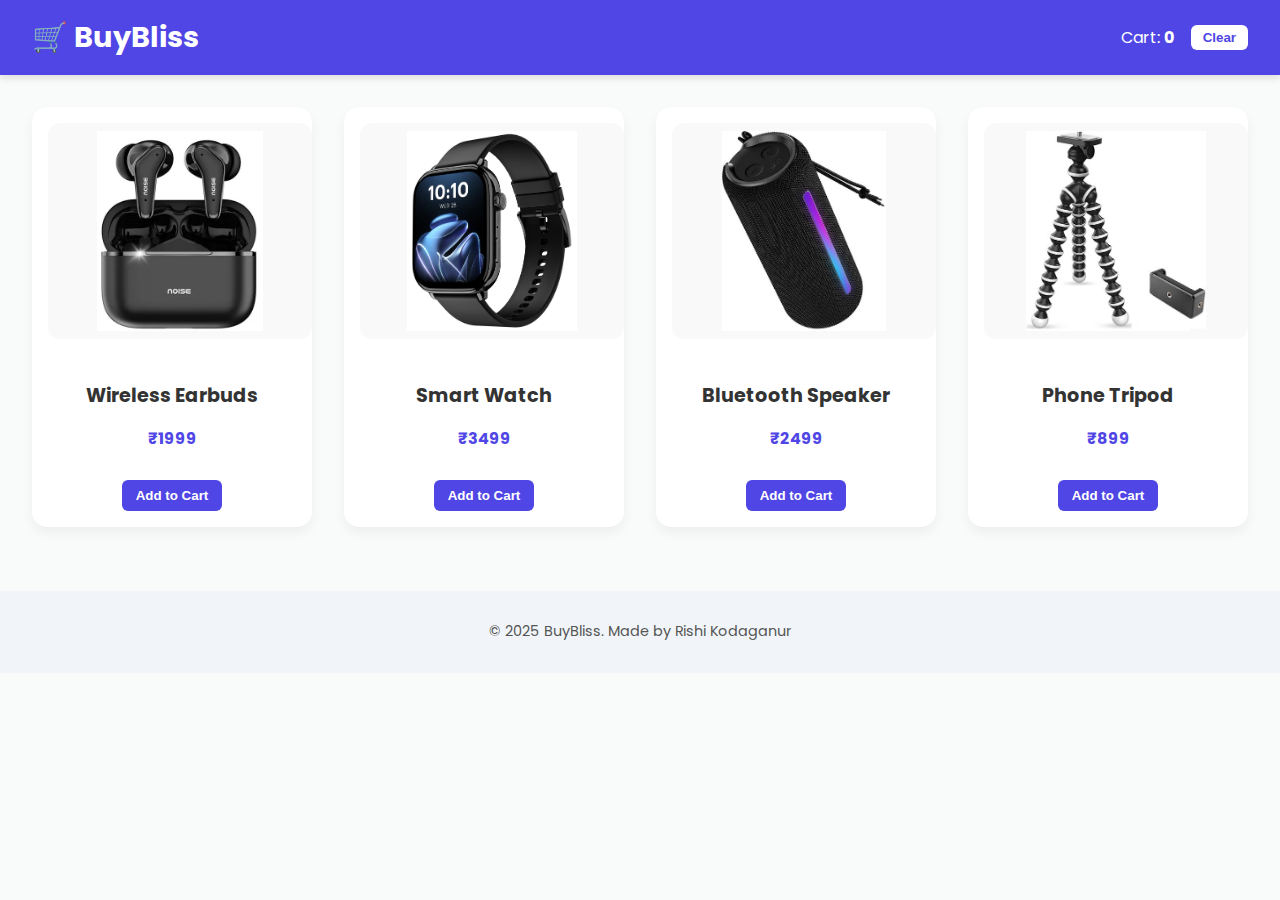
<file: BuyBliss/index.html>
<!DOCTYPE html>
<html lang="en">
<head>
  <meta charset="UTF-8" />
  <meta name="viewport" content="width=device-width, initial-scale=1.0"/>
  <title>BuyBliss - Your Joyful Shopping Partner</title>
  <link rel="stylesheet" href="style.css" />
  <link href="https://fonts.googleapis.com/css2?family=Poppins:wght@400;600&display=swap" rel="stylesheet">
</head>
<body>
  <header>
    <h1>🛒 BuyBliss</h1>
    <div class="cart">
      <span>Cart: <strong id="cart-count">0</strong></span>
      <button onclick="clearCart()">Clear</button>
    </div>
  </header>

  <main>
    <section id="product-grid"></section>
  </main>

  <footer>
    <p>© 2025 BuyBliss. Made by Rishi Kodaganur</p>
  </footer>

  <script src="script.js"></script>
</body>
</html>
</file>
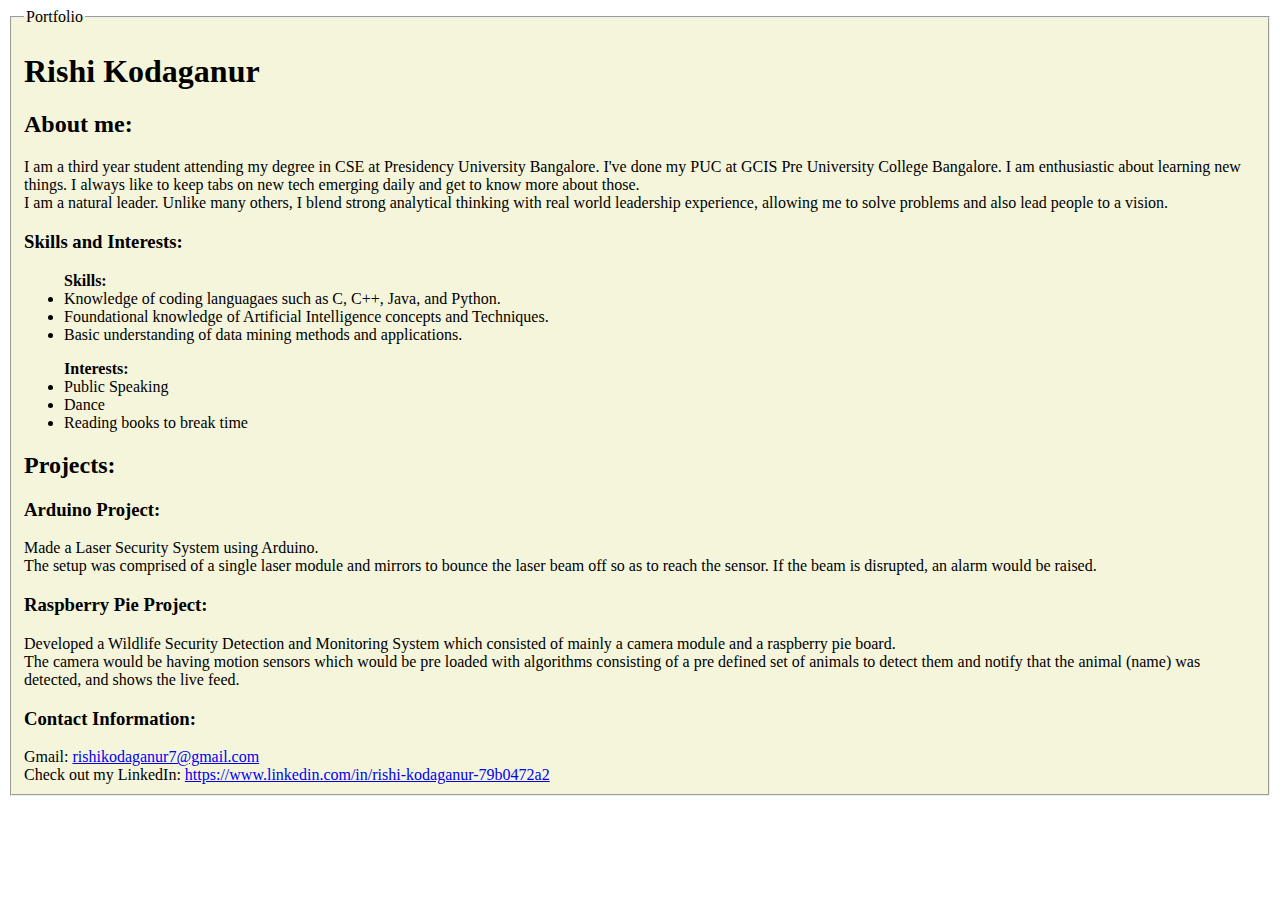
<file: assignment1.html>
<!DOCTYPE html>
<html>
<head>
    <title>Rishi Kodaganur-Portfolio</title>
</head>
<body>
    <fieldset style="background-color: beige;">
    <Legend>Portfolio</Legend>
    <h1>Rishi Kodaganur</h1>
    <div>
        <h2>About me:</h2>
        <p>I am a third year student attending my degree in CSE at Presidency University Bangalore. I've done my PUC at GCIS Pre University College Bangalore.
            I am enthusiastic about learning new things. I always like to keep tabs on new tech emerging daily and get to know more about those. <br>
            I am a natural leader. Unlike many others, I blend strong analytical thinking with real world leadership experience, allowing me to solve problems and also lead people to a vision.

        </p>
    </div>
    <h3>Skills and Interests:</h3>
        <ul style="list-style-type: style type none;"> <b>Skills:</b>
            <li>Knowledge of coding languagaes such as C, C++, Java, and Python.</li>
            <li>Foundational knowledge of Artificial Intelligence concepts and Techniques.</li>
            <li>Basic understanding of data mining methods and applications.</li>
        </ul>
        <ul>
            <b>Interests:</b>
            <li>Public Speaking</li>
            <li>Dance</li>
            <li>Reading books to break time</li>

        </ul>
        <div>
            <h2>Projects:</h2>
            <div><h3>Arduino Project:</h3>
            Made a Laser Security System using Arduino. <br>The setup was comprised of a single laser module and mirrors to bounce the
            laser beam off so as to reach the sensor. If the beam is disrupted, an alarm would be raised. 
        </div>
        <div><h3>Raspberry Pie Project:</h3>
        Developed a Wildlife Security Detection and Monitoring System which consisted of mainly a camera module and a raspberry pie board. <br>
        The camera would be having motion sensors which would be pre loaded with algorithms consisting of a pre defined set of animals to detect them and notify that the animal (name) was detected, and shows the live feed. 
        </div>
        </div>
        <div><h3>Contact Information:</h3>
        Gmail:  <a href="mailto:rishikodaganur7@gmail.com" target="_blank">rishikodaganur7@gmail.com</a> <br>
        Check out my LinkedIn: <a href="https://www.linkedin.com/in/rishi-kodaganur-79b0472a2" target="_blank">https://www.linkedin.com/in/rishi-kodaganur-79b0472a2</a>

        </div>

       
    </fieldset>
</body>
</html>
</file>
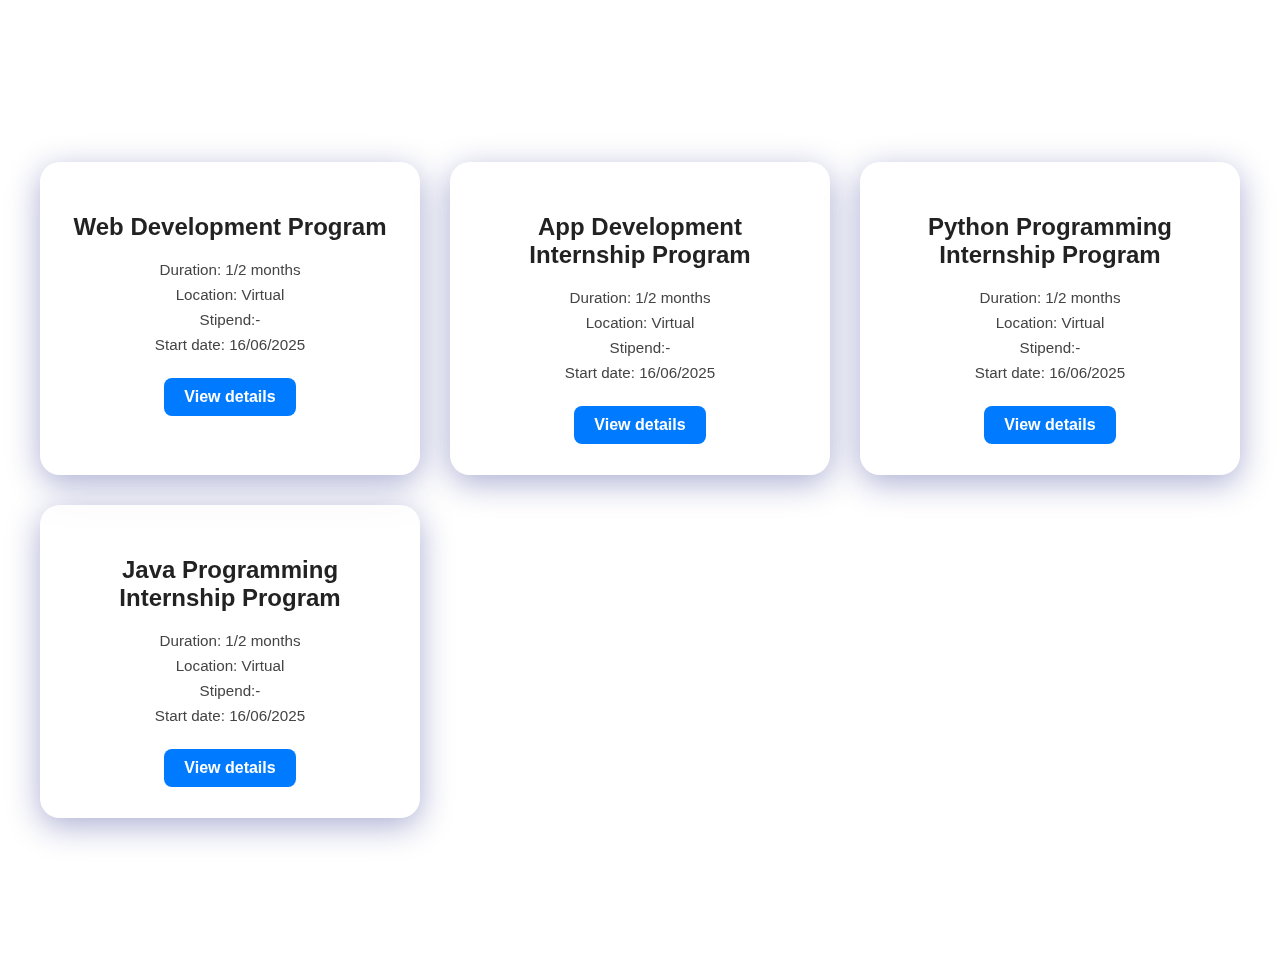
<file: assignment2.html>
<!DOCTYPE html>
<html>
<head>
    
    <title>Assignment-2</title>
   <style>
body {
      margin: 0;
      font-family: 'Segoe UI', Tahoma, Geneva, Verdana, sans-serif;
      background: linear-gradient(to right, white, white);
      display: flex;
      justify-content: center;
      align-items: center;
      min-height: 100vh;
      padding: 40px 20px;
    }

    .parent {
      display: grid;
      grid-template-columns: repeat(auto-fit, minmax(300px, 1fr));
      gap: 30px;
      max-width: 1200px;
      width: 100%;
    }

    .card {
      background: rgba(255, 255, 255, 0.25);
      border-radius: 20px;
      box-shadow: 0 8px 32px rgba(31, 38, 135, 0.37);
      backdrop-filter: blur(12px);
      -webkit-backdrop-filter: blur(12px);
      padding: 30px;
      text-align: center;
      border: 1px solid rgba(255, 255, 255, 0.2);
      transition: transform 0.3s ease, box-shadow 0.3s ease;
    }

    .card:hover {
      transform: translateY(-10px);
      box-shadow: 0 10px 40px rgba(0, 0, 0, 0.2);
    }

    .card h2 {
      font-size: 1.5rem;
      margin-bottom: 20px;
      color: #222;
    }

    .card ul {
      list-style: none;
      padding: 0;
      margin: 0 0 25px 0;
      color: #444;
      font-size: 0.95rem;
    }

    .card ul li {
      margin-bottom: 8px;
    }

    .btn {
      padding: 10px 20px;
      background-color: #007bff;
      border: none;
      color: white;
      border-radius: 8px;
      text-decoration: none;
      font-weight: bold;
      transition: background-color 0.3s ease, transform 0.2s ease;
      display: inline-block;
    }

    .btn:hover {
      background-color: #0056b3;
      transform: scale(1.05);
    }
   </style>
</head>
<body>
    <div class="parent">
        <div class="card"><h2>Web Development Program</h2>
            <ul>
                <li>Duration: 1/2 months</li>
                <li>Location: Virtual</li>
                <li>Stipend:-</li>
                <li>Start date: 16/06/2025</li>
            </ul>
            <a href="https://www.vaultofcodes.in/courses" class="btn" target="_blank"> View details</a >
        </div>
        <div class="card">
            <h2>App Development Internship Program</h2>
             <ul>
                <li>Duration: 1/2 months</li>
                <li>Location: Virtual</li>
                <li>Stipend:-</li>
                <li>Start date: 16/06/2025</li>
            </ul>
            <a href="https://www.vaultofcodes.in/courses" class="btn" target="_blank"> View details</a>
        </div>
        <div class="card">
            <h2>Python Programming Internship Program</h2>
             <ul>
                <li>Duration: 1/2 months</li>
                <li>Location: Virtual</li>
                <li>Stipend:-</li>
                <li>Start date: 16/06/2025</li>
            </ul>
            <a href="https://www.vaultofcodes.in/courses" class="btn" target="_blank"> View details</a>
        </div>
        <div class="card">
            <h2>Java Programming Internship Program</h2>
             <ul>
                <li>Duration: 1/2 months</li>
                <li>Location: Virtual</li>
                <li>Stipend:-</li>
                <li>Start date: 16/06/2025</li>
            </ul>
            <a href="https://www.vaultofcodes.in/courses" class="btn" target="_blank"> View details</a>
        </div>
        </div>

    
</body>
</html>
</file>
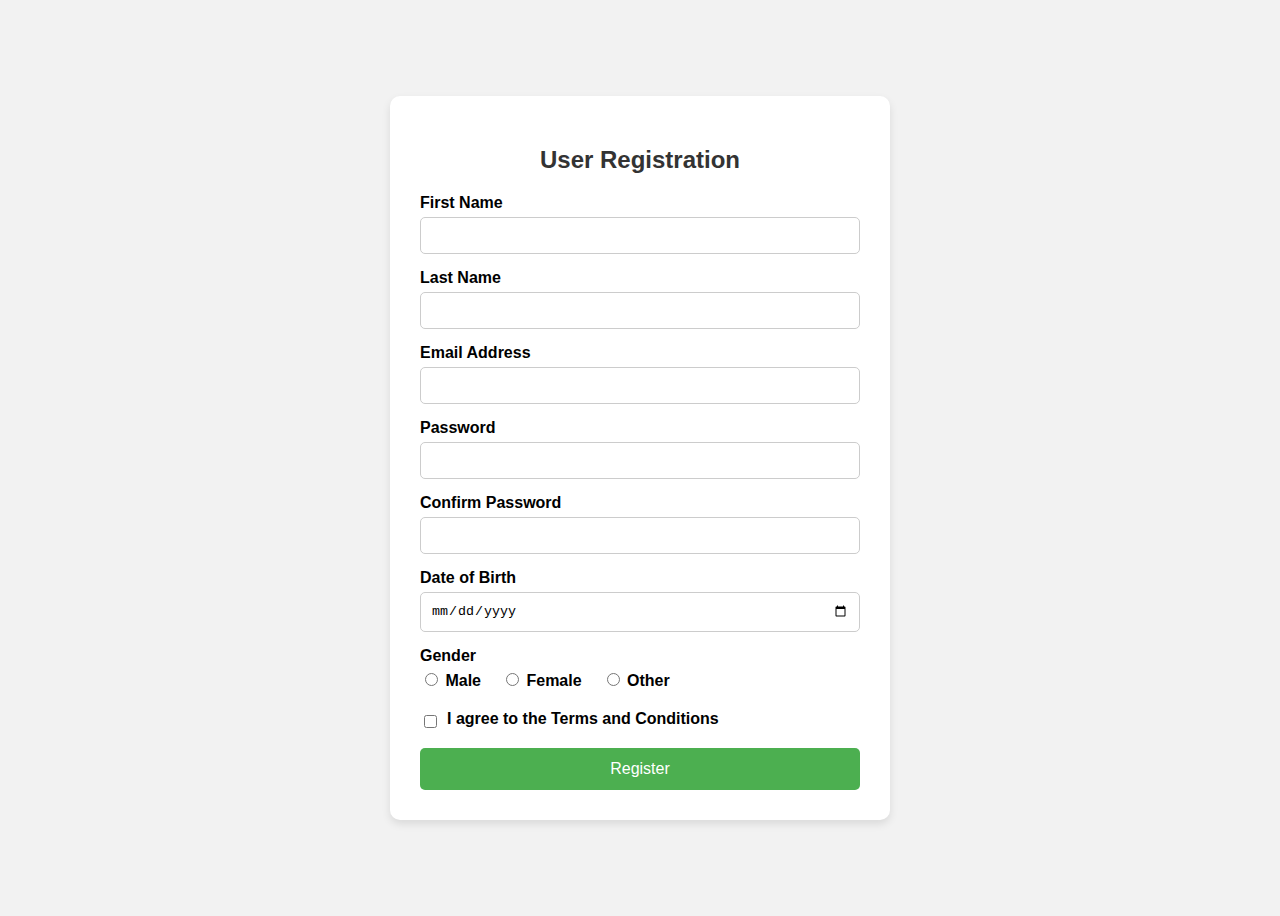
<file: assignment3.html>
<!DOCTYPE html>
<html lang="en">
<head>
  <meta charset="UTF-8" />
  <meta name="viewport" content="width=device-width, initial-scale=1.0" />
  <title>User Registration Form</title>
  <style>
    * {
      box-sizing: border-box;
    }

    body {
      font-family: 'Segoe UI', Tahoma, Geneva, Verdana, sans-serif;
      background: #f2f2f2;
      padding: 20px;
      display: flex;
      justify-content: center;
      align-items: center;
      height: 100vh;
    }

    .container {
      background: #fff;
      padding: 30px;
      border-radius: 10px;
      max-width: 500px;
      width: 100%;
      box-shadow: 0 4px 8px rgba(0, 0, 0, 0.1);
    }

    h2 {
      text-align: center;
      margin-bottom: 20px;
      color: #333;
    }

    .form-group {
      margin-bottom: 15px;
    }

    label {
      display: block;
      font-weight: bold;
      margin-bottom: 5px;
    }

    input[type="text"],
    input[type="email"],
    input[type="password"],
    input[type="date"],
    select {
      width: 100%;
      padding: 10px;
      border-radius: 5px;
      border: 1px solid #ccc;
    }

    .gender-options {
      display: flex;
      gap: 20px;
    }

    .checkbox-group {
      display: flex;
      align-items: center;
    }

    .checkbox-group input {
      margin-right: 10px;
    }

    button {
      width: 100%;
      padding: 12px;
      border: none;
      border-radius: 5px;
      background: #4caf50;
      color: white;
      font-size: 16px;
      cursor: pointer;
    }

    button:hover {
      background: #45a049;
    }

    .error {
      color: red;
      font-size: 0.9em;
    }

    @media (max-width: 500px) {
      .gender-options {
        flex-direction: column;
      }
    }
  </style>
</head>
<body>
  <div class="container">
    <h2>User Registration</h2>
    <form id="registrationForm">
      <div class="form-group">
        <label for="fname">First Name</label>
        <input type="text" id="fname" required />
      </div>
      <div class="form-group">
        <label for="lname">Last Name</label>
        <input type="text" id="lname" required />
      </div>
      <div class="form-group">
        <label for="email">Email Address</label>
        <input type="email" id="email" required />
      </div>
      <div class="form-group">
        <label for="password">Password</label>
        <input type="password" id="password" required />
      </div>
      <div class="form-group">
        <label for="confirmPassword">Confirm Password</label>
        <input type="password" id="confirmPassword" required />
        <div class="error" id="passwordError"></div>
      </div>
      <div class="form-group">
        <label for="dob">Date of Birth</label>
        <input type="date" id="dob" required />
      </div>
      <div class="form-group">
        <label>Gender</label>
        <div class="gender-options">
          <label><input type="radio" name="gender" value="Male" required /> Male</label>
          <label><input type="radio" name="gender" value="Female" /> Female</label>
          <label><input type="radio" name="gender" value="Other" /> Other</label>
        </div>
      </div>
      <div class="form-group checkbox-group">
        <input type="checkbox" id="terms" required />
        <label for="terms">I agree to the Terms and Conditions</label>
      </div>
      <button type="submit">Register</button>
    </form>
  </div>

  <script>
    const form = document.getElementById('registrationForm');
    const password = document.getElementById('password');
    const confirmPassword = document.getElementById('confirmPassword');
    const passwordError = document.getElementById('passwordError');

    form.addEventListener('submit', function (e) {
      if (password.value !== confirmPassword.value) {
        e.preventDefault();
        passwordError.textContent = "Passwords do not match!";
      } else {
        passwordError.textContent = "";
        alert("Registration successful!");
      }
    });
  </script>
</body>
</html>
</file>
<file: BuyBliss/style.css>
body {
  font-family: 'Poppins', sans-serif;
  background-color: #f9fafa;
  margin: 0;
  padding: 0;
  color: #333;
}

header {
  background-color: #4f46e5;
  color: white;
  padding: 1rem 2rem;
  display: flex;
  justify-content: space-between;
  align-items: center;
  box-shadow: 0 4px 6px rgba(0,0,0,0.1);
}

header h1 {
  margin: 0;
  font-size: 1.8rem;
}

.cart {
  display: flex;
  align-items: center;
  gap: 1rem;
}

.cart button {
  background-color: white;
  color: #4f46e5;
  border: none;
  padding: 5px 12px;
  border-radius: 6px;
  font-weight: 600;
  cursor: pointer;
}

main {
  padding: 2rem;
}

#product-grid {
  display: grid;
  grid-template-columns: repeat(auto-fit, minmax(250px, 1fr));
  gap: 2rem;
}

.product-card {
  background-color: white;
  border-radius: 15px;
  box-shadow: 0 6px 12px rgba(0,0,0,0.05);
  padding: 1rem;
  text-align: center;
  transition: all 0.3s ease-in-out;
}

.product-card:hover {
  transform: translateY(-6px);
  box-shadow: 0 12px 20px rgba(0,0,0,0.1);
}

.product-card img {
  width: 100%;
  height: auto;
  max-height: 200px;
  object-fit: contain; 
  border-radius: 12px;
  margin-bottom: 1rem;
  background-color: #f9f9f9; 
  padding: 8px;
}

.product-card h3 {
  font-size: 1.2rem;
  margin-bottom: 0.5rem;
}

.product-card p {
  font-size: 1rem;
  color: #4f46e5;
  font-weight: bold;
}

.add-btn {
  margin-top: 0.8rem;
  background-color: #4f46e5;
  color: white;
  border: none;
  padding: 8px 14px;
  border-radius: 6px;
  cursor: pointer;
  font-weight: 600;
}

footer {
  text-align: center;
  padding: 1rem;
  background-color: #f1f5f9;
  margin-top: 2rem;
  font-size: 0.9rem;
  color: #555;
}
</file>
